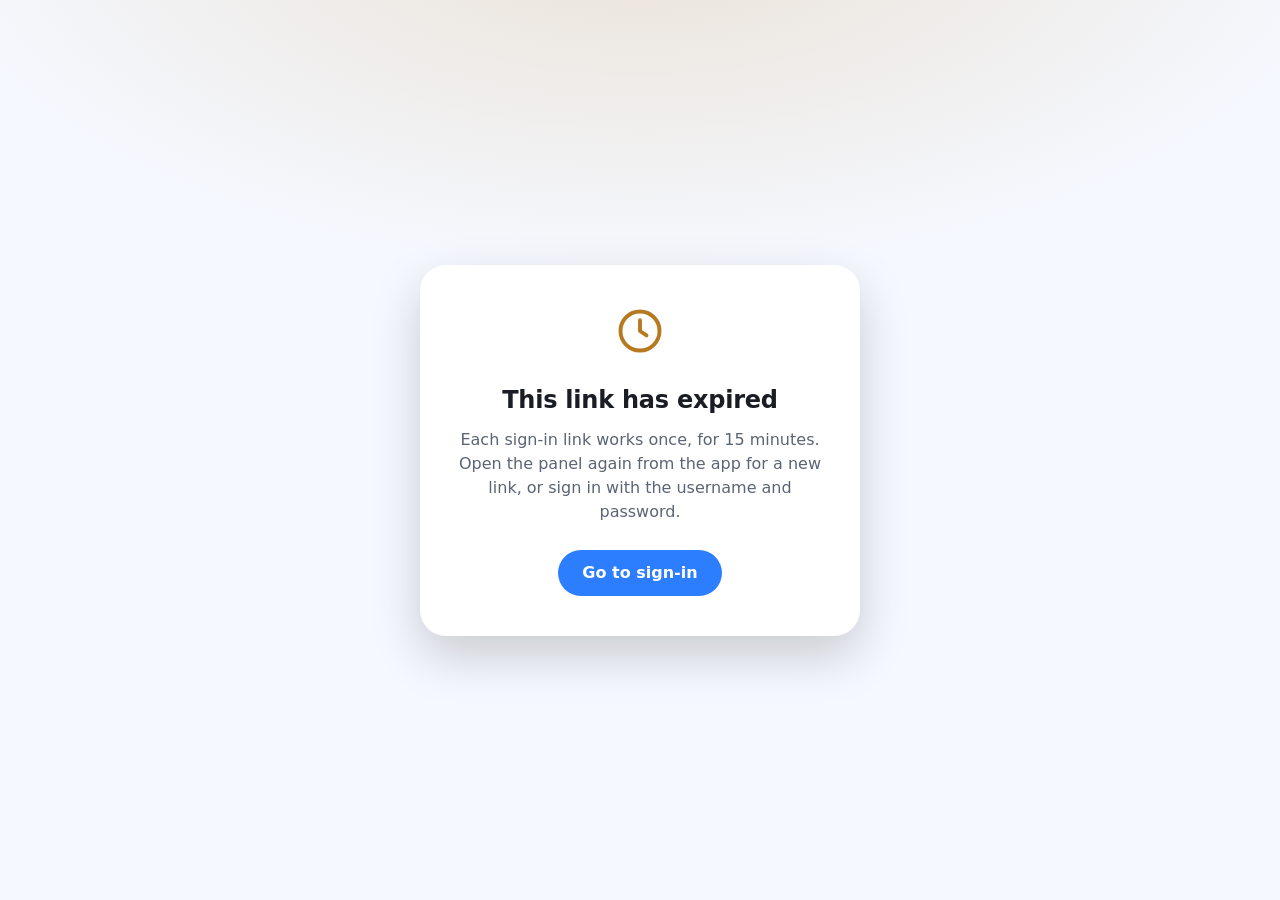
<file: core/internal/service/pages/expired.html>
<!doctype html>
<html lang="en">
<head>
<meta charset="utf-8">
<meta name="viewport" content="width=device-width, initial-scale=1">
<meta name="robots" content="noindex">
<title>Link expired</title>
<style>
  :root { --bg: #0e1420; --card: #171e2c; --text: #e6ecf6; --muted: #93a0b8; --warn: #fbbc04; --ring: rgba(251, 188, 4, .26); --button: #2d7dff; }
  @media (prefers-color-scheme: light) {
    :root { --bg: #f5f8fe; --card: #ffffff; --text: #1a1d24; --muted: #5b6474; --warn: #b7791f; --ring: rgba(183, 121, 31, .18); --button: #2d7dff; }
  }
  * { box-sizing: border-box; }
  .card {
    animation: arrive .5s cubic-bezier(.05, .7, .1, 1) both;
  }
  @keyframes arrive { from { opacity: 0; transform: translateY(16px) scale(.985); } to { opacity: 1; transform: none; } }
  @media (prefers-reduced-motion: reduce) { .card { animation: none; } }
  html, body { height: 100%; margin: 0; }
  body {
    display: grid; place-items: center; padding: 24px;
    background: radial-gradient(1200px 600px at 50% -10%, var(--ring), transparent 60%), var(--bg);
    color: var(--text); font: 16px/1.5 system-ui, -apple-system, "Segoe UI", Roboto, sans-serif;
  }
  .card {
    width: min(440px, 100%); padding: 40px 32px; text-align: center; border-radius: 26px;
    background: var(--card); box-shadow: 0 20px 50px rgba(0, 0, 0, .18);
  }
  svg { width: 52px; height: 52px; margin-bottom: 18px; color: var(--warn); }
  h1 { margin: 0 0 10px; font-size: 24px; font-weight: 700; letter-spacing: -.01em; }
  p { margin: 0 0 26px; color: var(--muted); }
  a {
    display: inline-block; padding: 11px 24px; border-radius: 999px; background: var(--button);
    color: #fff; text-decoration: none; font-weight: 600;
  }
  a:hover { filter: brightness(1.08); }
</style>
</head>
<body>
  <main class="card">
    <svg viewBox="0 0 24 24" fill="none" stroke="currentColor" stroke-width="1.8" stroke-linecap="round" stroke-linejoin="round" aria-hidden="true">
      <circle cx="12" cy="12" r="9"></circle><path d="M12 7v5l3 2"></path>
    </svg>
    <h1>This link has expired</h1>
    <p>Each sign-in link works once, for 15 minutes. Open the panel again from the app for a new link, or sign in with the username and password.</p>
    <a href="/app/">Go to sign-in</a>
  </main>
</body>
</html>
</file>
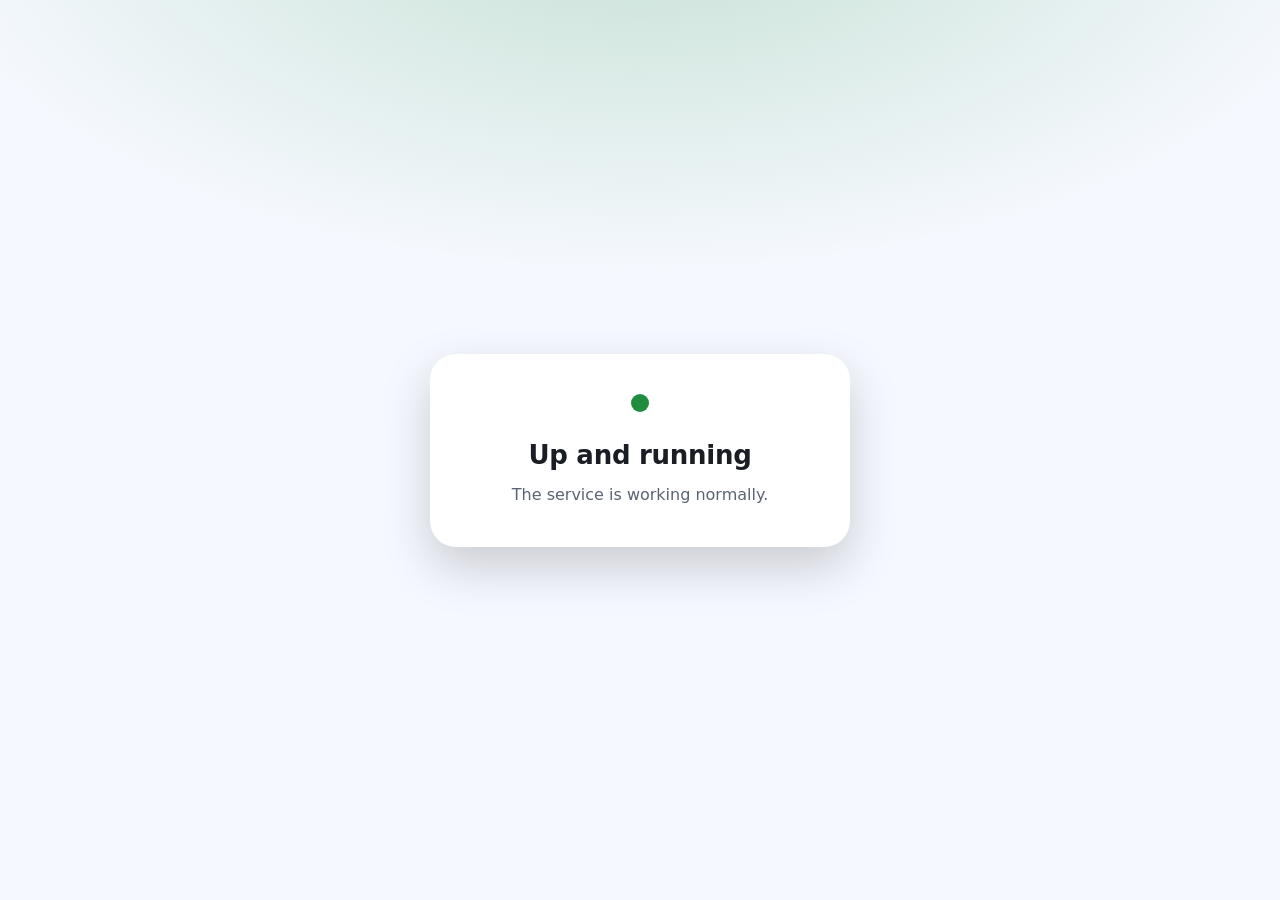
<file: core/internal/service/pages/root.html>
<!doctype html>
<html lang="en">
<head>
<meta charset="utf-8">
<meta name="viewport" content="width=device-width, initial-scale=1">
<meta name="robots" content="noindex">
<title>Running</title>
<style>
  :root { --bg: #0e1420; --card: #171e2c; --text: #e6ecf6; --muted: #93a0b8; --ok: #34a853; --ring: rgba(52, 168, 83, .32); }
  @media (prefers-color-scheme: light) {
    :root { --bg: #f5f8fe; --card: #ffffff; --text: #1a1d24; --muted: #5b6474; --ok: #1e8e3e; --ring: rgba(30, 142, 62, .22); }
  }
  * { box-sizing: border-box; }
  .card {
    animation: arrive .5s cubic-bezier(.05, .7, .1, 1) both;
  }
  @keyframes arrive { from { opacity: 0; transform: translateY(16px) scale(.985); } to { opacity: 1; transform: none; } }
  @media (prefers-reduced-motion: reduce) { .card { animation: none; } }
  html, body { height: 100%; margin: 0; }
  body {
    display: grid; place-items: center; padding: 24px;
    background: radial-gradient(1200px 600px at 50% -10%, var(--ring), transparent 60%), var(--bg);
    color: var(--text); font: 16px/1.5 system-ui, -apple-system, "Segoe UI", Roboto, sans-serif;
  }
  .card {
    width: min(420px, 100%); padding: 40px 32px; text-align: center; border-radius: 26px;
    background: var(--card); box-shadow: 0 20px 50px rgba(0, 0, 0, .18);
  }
  .dot { position: relative; width: 18px; height: 18px; margin: 0 auto 24px; border-radius: 50%; background: var(--ok); }
  .dot::after {
    content: ""; position: absolute; inset: -10px; border-radius: 50%; border: 3px solid var(--ok);
    opacity: 0; animation: pulse 2.4s ease-out infinite;
  }
  @keyframes pulse { 0% { transform: scale(.5); opacity: .8; } 100% { transform: scale(1.6); opacity: 0; } }
  @media (prefers-reduced-motion: reduce) { .dot::after { animation: none; } }
  h1 { margin: 0 0 8px; font-size: 26px; font-weight: 700; letter-spacing: -.01em; }
  p { margin: 0; color: var(--muted); }
</style>
</head>
<body>
  <main class="card">
    <div class="dot" aria-hidden="true"></div>
    <h1>Up and running</h1>
    <p>The service is working normally.</p>
  </main>
</body>
</html>
</file>
